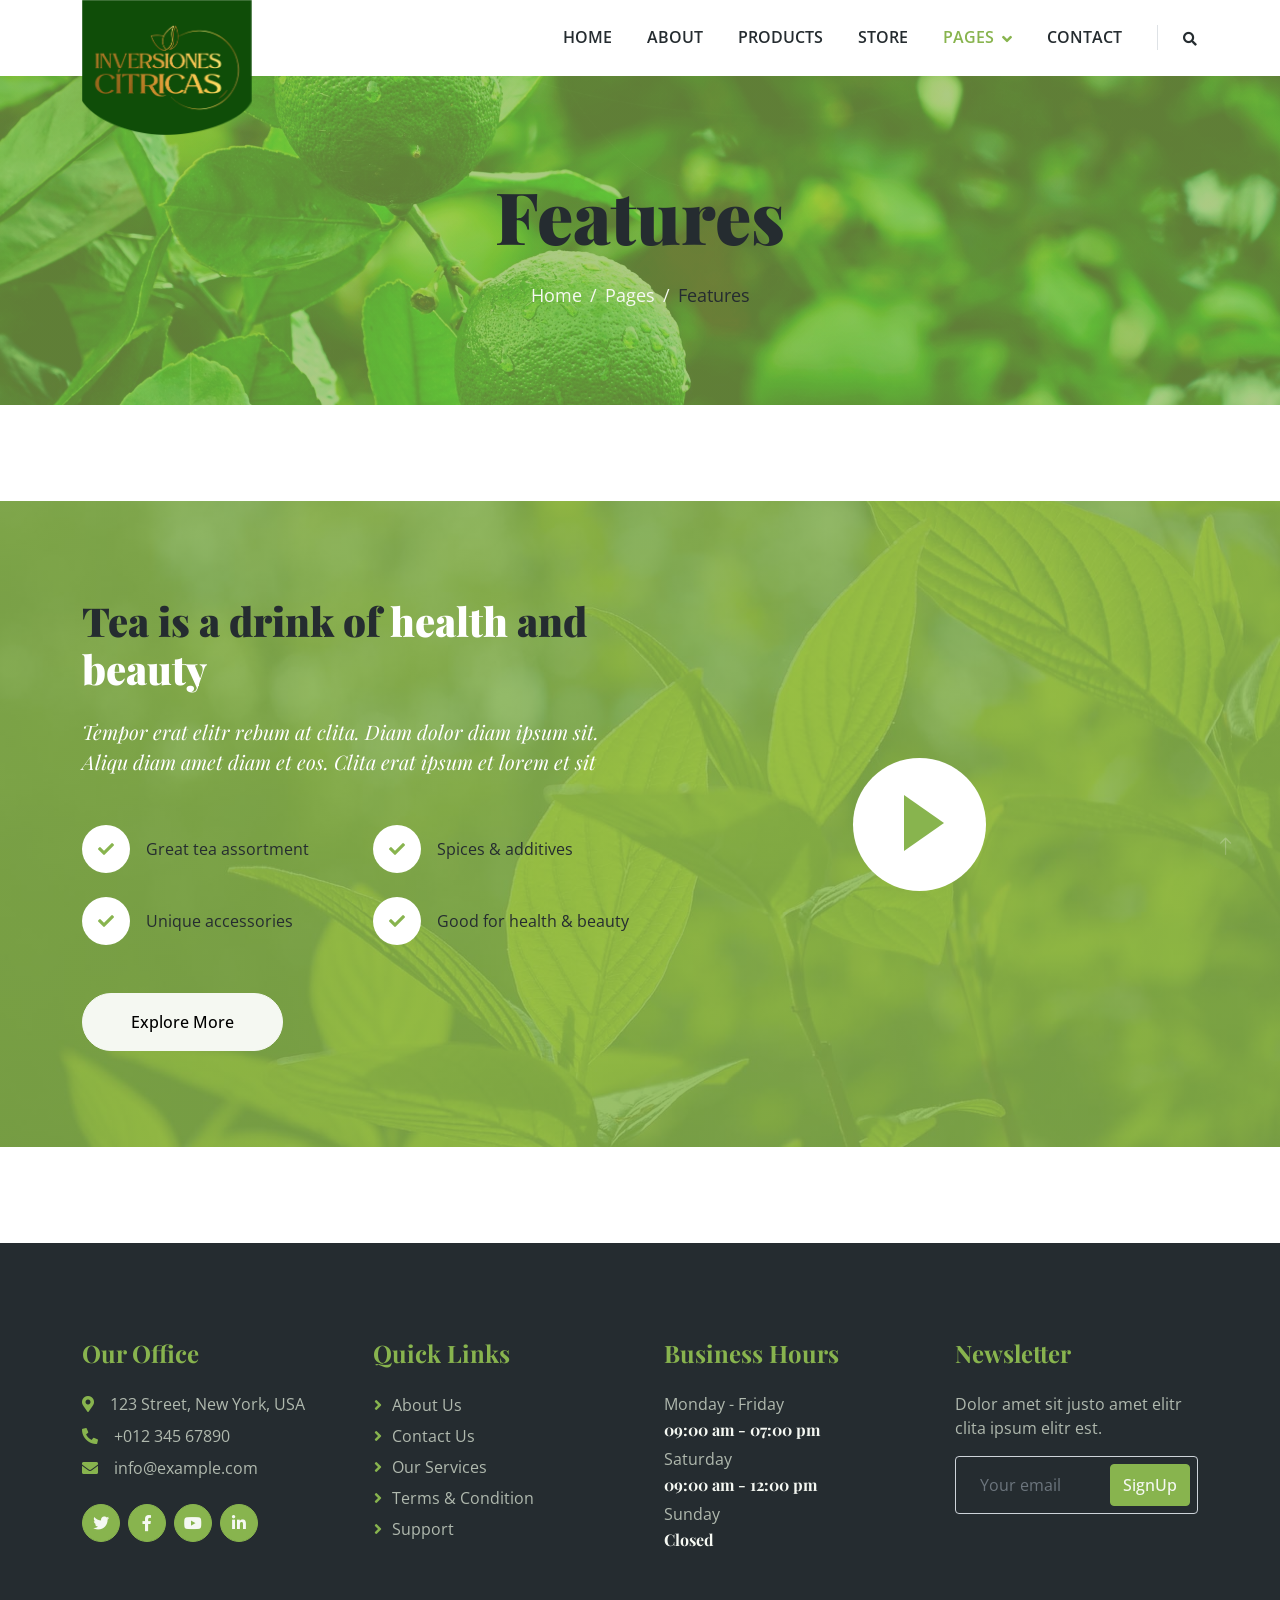
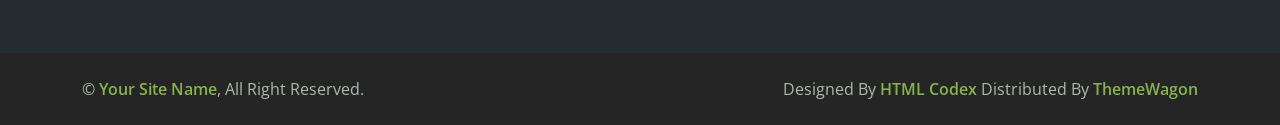
<file: feature.html>
<!DOCTYPE html>
<html lang="en">

<head>
    <meta charset="utf-8">
    <title>Tea House - Tea Shop Website Template</title>
    <meta content="width=device-width, initial-scale=1.0" name="viewport">
    <meta content="" name="keywords">
    <meta content="" name="description">

    <!-- Favicon -->
    <link href="img/favicon.ico" rel="icon">

    <!-- Google Web Fonts -->
    <link rel="preconnect" href="https://fonts.googleapis.com">
    <link rel="preconnect" href="https://fonts.gstatic.com" crossorigin>
    <link href="https://fonts.googleapis.com/css2?family=Open+Sans:wght@400;600&family=Playfair+Display:wght@700;900&display=swap" rel="stylesheet">

    <!-- Icon Font Stylesheet -->
    <link href="https://cdnjs.cloudflare.com/ajax/libs/font-awesome/5.10.0/css/all.min.css" rel="stylesheet">
    <link href="https://cdn.jsdelivr.net/npm/bootstrap-icons@1.4.1/font/bootstrap-icons.css" rel="stylesheet">

    <!-- Libraries Stylesheet -->
    <link href="lib/animate/animate.min.css" rel="stylesheet">
    <link href="lib/owlcarousel/assets/owl.carousel.min.css" rel="stylesheet">

    <!-- Customized Bootstrap Stylesheet -->
    <link href="css/bootstrap.min.css" rel="stylesheet">

    <!-- Template Stylesheet -->
    <link href="css/style.css" rel="stylesheet">
</head>

<body>
    <!-- Spinner Start -->
    <div id="spinner" class="show bg-white position-fixed translate-middle w-100 vh-100 top-50 start-50 d-flex align-items-center justify-content-center">
        <div class="spinner-border text-primary" role="status" style="width: 3rem; height: 3rem;"></div>
    </div>
    <!-- Spinner End -->


    <!-- Navbar Start -->
    <div class="container-fluid bg-white sticky-top">
        <div class="container">
            <nav class="navbar navbar-expand-lg bg-white navbar-light py-2 py-lg-0">
                <a href="index.html" class="navbar-brand">
                    <img class="img-fluid" src="img/logo.png" alt="Logo">
                </a>
                <button type="button" class="navbar-toggler ms-auto me-0" data-bs-toggle="collapse" data-bs-target="#navbarCollapse">
                    <span class="navbar-toggler-icon"></span>
                </button>
                <div class="collapse navbar-collapse" id="navbarCollapse">
                    <div class="navbar-nav ms-auto">
                        <a href="index.html" class="nav-item nav-link">Home</a>
                        <a href="about.html" class="nav-item nav-link">About</a>
                        <a href="product.html" class="nav-item nav-link">Products</a>
                        <a href="store.html" class="nav-item nav-link">Store</a>
                        <div class="nav-item dropdown">
                            <a href="#" class="nav-link dropdown-toggle active" data-bs-toggle="dropdown">Pages</a>
                            <div class="dropdown-menu bg-light rounded-0 m-0">
                                <a href="feature.html" class="dropdown-item active">Features</a>
                                <a href="blog.html" class="dropdown-item">Blog Article</a>
                                <a href="testimonial.html" class="dropdown-item">Testimonial</a>
                                <a href="404.html" class="dropdown-item">404 Page</a>
                            </div>
                        </div>
                        <a href="contact.html" class="nav-item nav-link">Contact</a>
                    </div>
                    <div class="border-start ps-4 d-none d-lg-block">
                        <button type="button" class="btn btn-sm p-0"><i class="fa fa-search"></i></button>
                    </div>
                </div>
            </nav>
        </div>
    </div>
    <!-- Navbar End -->


    <!-- Page Header Start -->
    <div class="container-fluid page-header py-5 mb-5 wow fadeIn" data-wow-delay="0.1s">
        <div class="container text-center py-5">
            <h1 class="display-2 text-dark mb-4 animated slideInDown">Features</h1>
            <nav aria-label="breadcrumb animated slideInDown">
                <ol class="breadcrumb justify-content-center mb-0">
                    <li class="breadcrumb-item"><a href="#">Home</a></li>
                    <li class="breadcrumb-item"><a href="#">Pages</a></li>
                    <li class="breadcrumb-item text-dark" aria-current="page">Features</li>
                </ol>
            </nav>
        </div>
    </div>
    <!-- Page Header End -->


    <!-- Video Start -->
    <div class="container-fluid video" style="margin-top: 6rem; margin-bottom: 6rem;">
        <div class="container">
            <div class="row g-0">
                <div class="col-lg-6 py-5 wow fadeIn" data-wow-delay="0.1s">
                    <div class="py-5">
                        <h1 class="display-6 mb-4">Tea is a drink of <span class="text-white">health</span> and <span class="text-white">beauty</span></h1>
                        <h5 class="fw-normal lh-base fst-italic text-white mb-5">Tempor erat elitr rebum at clita. Diam dolor diam ipsum sit. Aliqu diam amet diam et eos. Clita erat ipsum et lorem et sit</h5>
                        <div class="row g-4 mb-5">
                            <div class="col-sm-6">
                                <div class="d-flex align-items-center">
                                    <div class="flex-shrink-0 btn-lg-square bg-white text-primary rounded-circle me-3">
                                        <i class="fa fa-check"></i>
                                    </div>
                                    <span class="text-dark">Great tea assortment</span>
                                </div>
                            </div>
                            <div class="col-sm-6">
                                <div class="d-flex align-items-center">
                                    <div class="flex-shrink-0 btn-lg-square bg-white text-primary rounded-circle me-3">
                                        <i class="fa fa-check"></i>
                                    </div>
                                    <span class="text-dark">Spices & additives</span>
                                </div>
                            </div>
                            <div class="col-sm-6">
                                <div class="d-flex align-items-center">
                                    <div class="flex-shrink-0 btn-lg-square bg-white text-primary rounded-circle me-3">
                                        <i class="fa fa-check"></i>
                                    </div>
                                    <span class="text-dark">Unique accessories</span>
                                </div>
                            </div>
                            <div class="col-sm-6">
                                <div class="d-flex align-items-center">
                                    <div class="flex-shrink-0 btn-lg-square bg-white text-primary rounded-circle me-3">
                                        <i class="fa fa-check"></i>
                                    </div>
                                    <span class="text-dark">Good for health & beauty</span>
                                </div>
                            </div>
                        </div>
                        <a class="btn btn-light rounded-pill py-3 px-5" href="">Explore More</a>
                    </div>
                </div>
                <div class="col-lg-6 wow fadeIn" data-wow-delay="0.5s">
                    <div class="h-100 d-flex align-items-center justify-content-center" style="min-height: 300px;">
                        <button type="button" class="btn-play" data-bs-toggle="modal"
                            data-src="https://www.youtube.com/embed/DWRcNpR6Kdc" data-bs-target="#videoModal">
                            <span></span>
                        </button>
                    </div>
                </div>
            </div>
        </div>
    </div>
    <!-- Video End -->


    <!-- Video Modal Start -->
    <div class="modal modal-video fade" id="videoModal" tabindex="-1" aria-labelledby="exampleModalLabel" aria-hidden="true">
        <div class="modal-dialog">
            <div class="modal-content rounded-0">
                <div class="modal-header">
                    <h3 class="modal-title" id="exampleModalLabel">Youtube Video</h3>
                    <button type="button" class="btn-close" data-bs-dismiss="modal" aria-label="Close"></button>
                </div>
                <div class="modal-body">
                    <!-- 16:9 aspect ratio -->
                    <div class="ratio ratio-16x9">
                        <iframe class="embed-responsive-item" src="" id="video" allowfullscreen allowscriptaccess="always"
                            allow="autoplay"></iframe>
                    </div>
                </div>
            </div>
        </div>
    </div>
    <!-- Video Modal End -->


    <!-- Footer Start -->
    <div class="container-fluid bg-dark footer mt-5 py-5 wow fadeIn" data-wow-delay="0.1s">
        <div class="container py-5">
            <div class="row g-5">
                <div class="col-lg-3 col-md-6">
                    <h4 class="text-primary mb-4">Our Office</h4>
                    <p class="mb-2"><i class="fa fa-map-marker-alt text-primary me-3"></i>123 Street, New York, USA</p>
                    <p class="mb-2"><i class="fa fa-phone-alt text-primary me-3"></i>+012 345 67890</p>
                    <p class="mb-2"><i class="fa fa-envelope text-primary me-3"></i>info@example.com</p>
                    <div class="d-flex pt-3">
                        <a class="btn btn-square btn-primary rounded-circle me-2" href=""><i class="fab fa-twitter"></i></a>
                        <a class="btn btn-square btn-primary rounded-circle me-2" href=""><i class="fab fa-facebook-f"></i></a>
                        <a class="btn btn-square btn-primary rounded-circle me-2" href=""><i class="fab fa-youtube"></i></a>
                        <a class="btn btn-square btn-primary rounded-circle me-2" href=""><i class="fab fa-linkedin-in"></i></a>
                    </div>
                </div>
                <div class="col-lg-3 col-md-6">
                    <h4 class="text-primary mb-4">Quick Links</h4>
                    <a class="btn btn-link" href="">About Us</a>
                    <a class="btn btn-link" href="">Contact Us</a>
                    <a class="btn btn-link" href="">Our Services</a>
                    <a class="btn btn-link" href="">Terms & Condition</a>
                    <a class="btn btn-link" href="">Support</a>
                </div>
                <div class="col-lg-3 col-md-6">
                    <h4 class="text-primary mb-4">Business Hours</h4>
                    <p class="mb-1">Monday - Friday</p>
                    <h6 class="text-light">09:00 am - 07:00 pm</h6>
                    <p class="mb-1">Saturday</p>
                    <h6 class="text-light">09:00 am - 12:00 pm</h6>
                    <p class="mb-1">Sunday</p>
                    <h6 class="text-light">Closed</h6>
                </div>
                <div class="col-lg-3 col-md-6">
                    <h4 class="text-primary mb-4">Newsletter</h4>
                    <p>Dolor amet sit justo amet elitr clita ipsum elitr est.</p>
                    <div class="position-relative w-100">
                        <input class="form-control bg-transparent w-100 py-3 ps-4 pe-5" type="text" placeholder="Your email">
                        <button type="button" class="btn btn-primary py-2 position-absolute top-0 end-0 mt-2 me-2">SignUp</button>
                    </div>
                </div>
            </div>
        </div>
    </div>
    <!-- Footer End -->


    <!-- Copyright Start -->
    <div class="container-fluid copyright py-4">
        <div class="container">
            <div class="row">
                <div class="col-md-6 text-center text-md-start mb-3 mb-md-0">
                    &copy; <a class="fw-medium" href="#">Your Site Name</a>, All Right Reserved.
                </div>
                <div class="col-md-6 text-center text-md-end">
                    <!--/*** This template is free as long as you keep the footer author’s credit link/attribution link/backlink. If you'd like to use the template without the footer author’s credit link/attribution link/backlink, you can purchase the Credit Removal License from "https://htmlcodex.com/credit-removal". Thank you for your support. ***/-->
                    Designed By <a class="fw-medium" href="https://htmlcodex.com">HTML Codex</a> Distributed By <a class="fw-medium" href="https://themewagon.com">ThemeWagon</a>
                </div>
            </div>
        </div>
    </div>
    <!-- Copyright End -->


    <!-- Back to Top -->
    <a href="#" class="btn btn-lg btn-primary btn-lg-square rounded-circle back-to-top"><i class="bi bi-arrow-up"></i></a>


    <!-- JavaScript Libraries -->
    <script src="https://ajax.googleapis.com/ajax/libs/jquery/3.6.1/jquery.min.js"></script>
    <script src="https://cdn.jsdelivr.net/npm/bootstrap@5.0.0/dist/js/bootstrap.bundle.min.js"></script>
    <script src="lib/wow/wow.min.js"></script>
    <script src="lib/easing/easing.min.js"></script>
    <script src="lib/waypoints/waypoints.min.js"></script>
    <script src="lib/owlcarousel/owl.carousel.min.js"></script>

    <!-- Template Javascript -->
    <script src="js/main.js"></script>
</body>

</html>
</file>
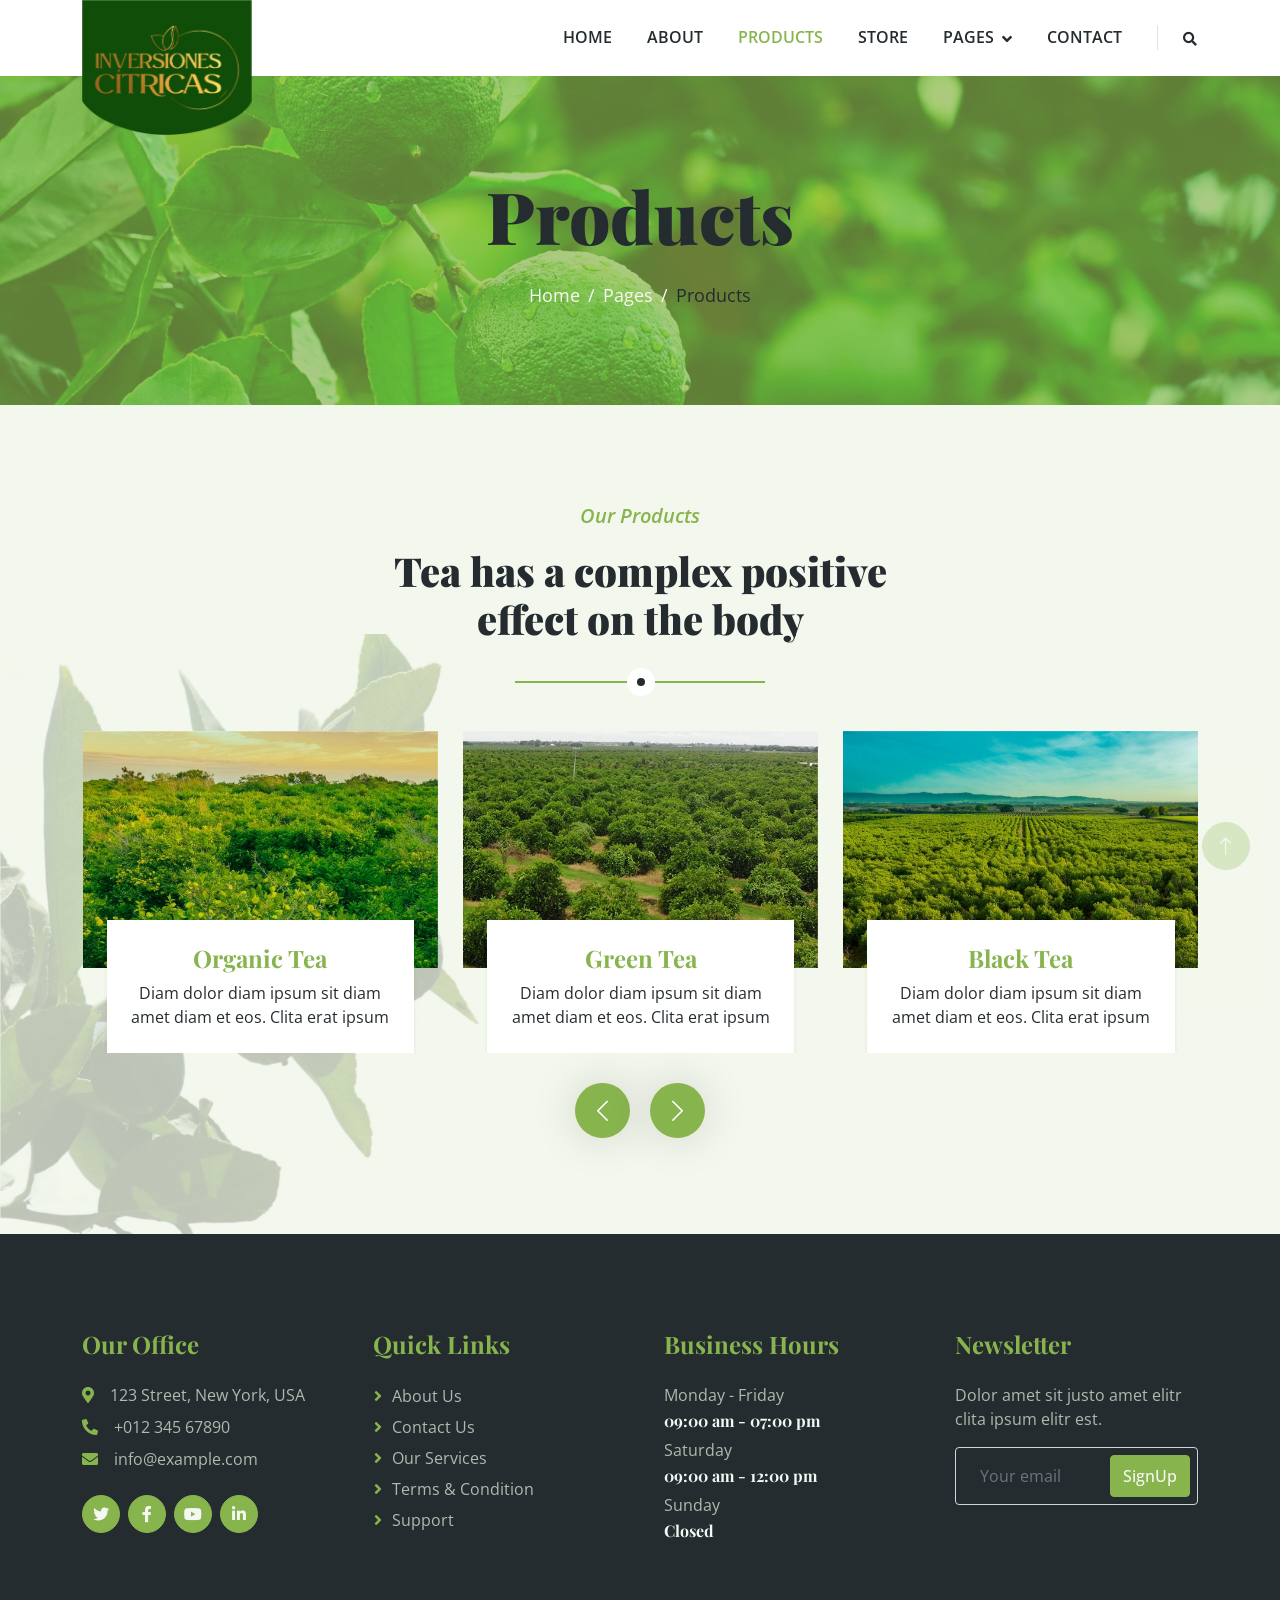
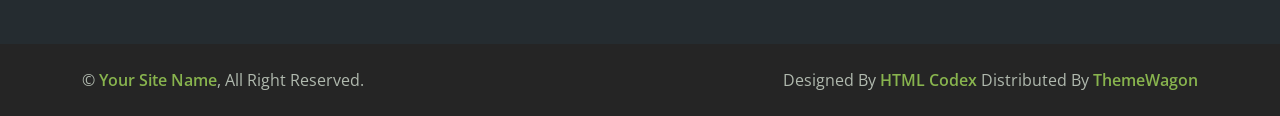
<file: product.html>
<!DOCTYPE html>
<html lang="en">

<head>
    <meta charset="utf-8">
    <title>Tea House - Tea Shop Website Template</title>
    <meta content="width=device-width, initial-scale=1.0" name="viewport">
    <meta content="" name="keywords">
    <meta content="" name="description">

    <!-- Favicon -->
    <link href="img/favicon.ico" rel="icon">

    <!-- Google Web Fonts -->
    <link rel="preconnect" href="https://fonts.googleapis.com">
    <link rel="preconnect" href="https://fonts.gstatic.com" crossorigin>
    <link href="https://fonts.googleapis.com/css2?family=Open+Sans:wght@400;600&family=Playfair+Display:wght@700;900&display=swap" rel="stylesheet">

    <!-- Icon Font Stylesheet -->
    <link href="https://cdnjs.cloudflare.com/ajax/libs/font-awesome/5.10.0/css/all.min.css" rel="stylesheet">
    <link href="https://cdn.jsdelivr.net/npm/bootstrap-icons@1.4.1/font/bootstrap-icons.css" rel="stylesheet">

    <!-- Libraries Stylesheet -->
    <link href="lib/animate/animate.min.css" rel="stylesheet">
    <link href="lib/owlcarousel/assets/owl.carousel.min.css" rel="stylesheet">

    <!-- Customized Bootstrap Stylesheet -->
    <link href="css/bootstrap.min.css" rel="stylesheet">

    <!-- Template Stylesheet -->
    <link href="css/style.css" rel="stylesheet">
</head>

<body>
    <!-- Spinner Start -->
    <div id="spinner" class="show bg-white position-fixed translate-middle w-100 vh-100 top-50 start-50 d-flex align-items-center justify-content-center">
        <div class="spinner-border text-primary" role="status" style="width: 3rem; height: 3rem;"></div>
    </div>
    <!-- Spinner End -->


    <!-- Navbar Start -->
    <div class="container-fluid bg-white sticky-top">
        <div class="container">
            <nav class="navbar navbar-expand-lg bg-white navbar-light py-2 py-lg-0">
                <a href="index.html" class="navbar-brand">
                    <img class="img-fluid" src="img/logo.png" alt="Logo">
                </a>
                <button type="button" class="navbar-toggler ms-auto me-0" data-bs-toggle="collapse" data-bs-target="#navbarCollapse">
                    <span class="navbar-toggler-icon"></span>
                </button>
                <div class="collapse navbar-collapse" id="navbarCollapse">
                    <div class="navbar-nav ms-auto">
                        <a href="index.html" class="nav-item nav-link">Home</a>
                        <a href="about.html" class="nav-item nav-link">About</a>
                        <a href="product.html" class="nav-item nav-link active">Products</a>
                        <a href="store.html" class="nav-item nav-link">Store</a>
                        <div class="nav-item dropdown">
                            <a href="#" class="nav-link dropdown-toggle" data-bs-toggle="dropdown">Pages</a>
                            <div class="dropdown-menu bg-light rounded-0 m-0">
                                <a href="feature.html" class="dropdown-item">Features</a>
                                <a href="blog.html" class="dropdown-item">Blog Article</a>
                                <a href="testimonial.html" class="dropdown-item">Testimonial</a>
                                <a href="404.html" class="dropdown-item">404 Page</a>
                            </div>
                        </div>
                        <a href="contact.html" class="nav-item nav-link">Contact</a>
                    </div>
                    <div class="border-start ps-4 d-none d-lg-block">
                        <button type="button" class="btn btn-sm p-0"><i class="fa fa-search"></i></button>
                    </div>
                </div>
            </nav>
        </div>
    </div>
    <!-- Navbar End -->


    <!-- Page Header Start -->
    <div class="container-fluid page-header py-5 wow fadeIn" data-wow-delay="0.1s">
        <div class="container text-center py-5">
            <h1 class="display-2 text-dark mb-4 animated slideInDown">Products</h1>
            <nav aria-label="breadcrumb animated slideInDown">
                <ol class="breadcrumb justify-content-center mb-0">
                    <li class="breadcrumb-item"><a href="#">Home</a></li>
                    <li class="breadcrumb-item"><a href="#">Pages</a></li>
                    <li class="breadcrumb-item text-dark" aria-current="page">Products</li>
                </ol>
            </nav>
        </div>
    </div>
    <!-- Page Header End -->


    <!-- Products Start -->
    <div class="container-fluid product py-5">
        <div class="container py-5">
            <div class="section-title text-center mx-auto wow fadeInUp" data-wow-delay="0.1s" style="max-width: 500px;">
                <p class="fs-5 fw-medium fst-italic text-primary">Our Products</p>
                <h1 class="display-6">Tea has a complex positive effect on the body</h1>
            </div>
            <div class="owl-carousel product-carousel wow fadeInUp" data-wow-delay="0.5s">
                <a href="" class="d-block product-item rounded">
                    <img src="img/product-1.jpg" alt="">
                    <div class="bg-white shadow-sm text-center p-4 position-relative mt-n5 mx-4">
                        <h4 class="text-primary">Green Tea</h4>
                        <span class="text-body">Diam dolor diam ipsum sit diam amet diam et eos. Clita erat ipsum</span>
                    </div>
                </a>
                <a href="" class="d-block product-item rounded">
                    <img src="img/product-2.jpg" alt="">
                    <div class="bg-white shadow-sm text-center p-4 position-relative mt-n5 mx-4">
                        <h4 class="text-primary">Black Tea</h4>
                        <span class="text-body">Diam dolor diam ipsum sit diam amet diam et eos. Clita erat ipsum</span>
                    </div>
                </a>
                <a href="" class="d-block product-item rounded">
                    <img src="img/product-3.jpg" alt="">
                    <div class="bg-white shadow-sm text-center p-4 position-relative mt-n5 mx-4">
                        <h4 class="text-primary">Spiced Tea</h4>
                        <span class="text-body">Diam dolor diam ipsum sit diam amet diam et eos. Clita erat ipsum</span>
                    </div>
                </a>
                <a href="" class="d-block product-item rounded">
                    <img src="img/product-4.jpg" alt="">
                    <div class="bg-white shadow-sm text-center p-4 position-relative mt-n5 mx-4">
                        <h4 class="text-primary">Organic Tea</h4>
                        <span class="text-body">Diam dolor diam ipsum sit diam amet diam et eos. Clita erat ipsum</span>
                    </div>
                </a>
            </div>
        </div>
    </div>
    <!-- Products End -->


    <!-- Footer Start -->
    <div class="container-fluid bg-dark footer py-5 wow fadeIn" data-wow-delay="0.1s">
        <div class="container py-5">
            <div class="row g-5">
                <div class="col-lg-3 col-md-6">
                    <h4 class="text-primary mb-4">Our Office</h4>
                    <p class="mb-2"><i class="fa fa-map-marker-alt text-primary me-3"></i>123 Street, New York, USA</p>
                    <p class="mb-2"><i class="fa fa-phone-alt text-primary me-3"></i>+012 345 67890</p>
                    <p class="mb-2"><i class="fa fa-envelope text-primary me-3"></i>info@example.com</p>
                    <div class="d-flex pt-3">
                        <a class="btn btn-square btn-primary rounded-circle me-2" href=""><i class="fab fa-twitter"></i></a>
                        <a class="btn btn-square btn-primary rounded-circle me-2" href=""><i class="fab fa-facebook-f"></i></a>
                        <a class="btn btn-square btn-primary rounded-circle me-2" href=""><i class="fab fa-youtube"></i></a>
                        <a class="btn btn-square btn-primary rounded-circle me-2" href=""><i class="fab fa-linkedin-in"></i></a>
                    </div>
                </div>
                <div class="col-lg-3 col-md-6">
                    <h4 class="text-primary mb-4">Quick Links</h4>
                    <a class="btn btn-link" href="">About Us</a>
                    <a class="btn btn-link" href="">Contact Us</a>
                    <a class="btn btn-link" href="">Our Services</a>
                    <a class="btn btn-link" href="">Terms & Condition</a>
                    <a class="btn btn-link" href="">Support</a>
                </div>
                <div class="col-lg-3 col-md-6">
                    <h4 class="text-primary mb-4">Business Hours</h4>
                    <p class="mb-1">Monday - Friday</p>
                    <h6 class="text-light">09:00 am - 07:00 pm</h6>
                    <p class="mb-1">Saturday</p>
                    <h6 class="text-light">09:00 am - 12:00 pm</h6>
                    <p class="mb-1">Sunday</p>
                    <h6 class="text-light">Closed</h6>
                </div>
                <div class="col-lg-3 col-md-6">
                    <h4 class="text-primary mb-4">Newsletter</h4>
                    <p>Dolor amet sit justo amet elitr clita ipsum elitr est.</p>
                    <div class="position-relative w-100">
                        <input class="form-control bg-transparent w-100 py-3 ps-4 pe-5" type="text" placeholder="Your email">
                        <button type="button" class="btn btn-primary py-2 position-absolute top-0 end-0 mt-2 me-2">SignUp</button>
                    </div>
                </div>
            </div>
        </div>
    </div>
    <!-- Footer End -->


    <!-- Copyright Start -->
    <div class="container-fluid copyright py-4">
        <div class="container">
            <div class="row">
                <div class="col-md-6 text-center text-md-start mb-3 mb-md-0">
                    &copy; <a class="fw-medium" href="#">Your Site Name</a>, All Right Reserved.
                </div>
                <div class="col-md-6 text-center text-md-end">
                    <!--/*** This template is free as long as you keep the footer author’s credit link/attribution link/backlink. If you'd like to use the template without the footer author’s credit link/attribution link/backlink, you can purchase the Credit Removal License from "https://htmlcodex.com/credit-removal". Thank you for your support. ***/-->
                    Designed By <a class="fw-medium" href="https://htmlcodex.com">HTML Codex</a> Distributed By <a class="fw-medium" href="https://themewagon.com">ThemeWagon</a>
                </div>
            </div>
        </div>
    </div>
    <!-- Copyright End -->


    <!-- Back to Top -->
    <a href="#" class="btn btn-lg btn-primary btn-lg-square rounded-circle back-to-top"><i class="bi bi-arrow-up"></i></a>


    <!-- JavaScript Libraries -->
    <script src="https://ajax.googleapis.com/ajax/libs/jquery/3.6.1/jquery.min.js"></script>
    <script src="https://cdn.jsdelivr.net/npm/bootstrap@5.0.0/dist/js/bootstrap.bundle.min.js"></script>
    <script src="lib/wow/wow.min.js"></script>
    <script src="lib/easing/easing.min.js"></script>
    <script src="lib/waypoints/waypoints.min.js"></script>
    <script src="lib/owlcarousel/owl.carousel.min.js"></script>

    <!-- Template Javascript -->
    <script src="js/main.js"></script>
</body>

</html>
</file>
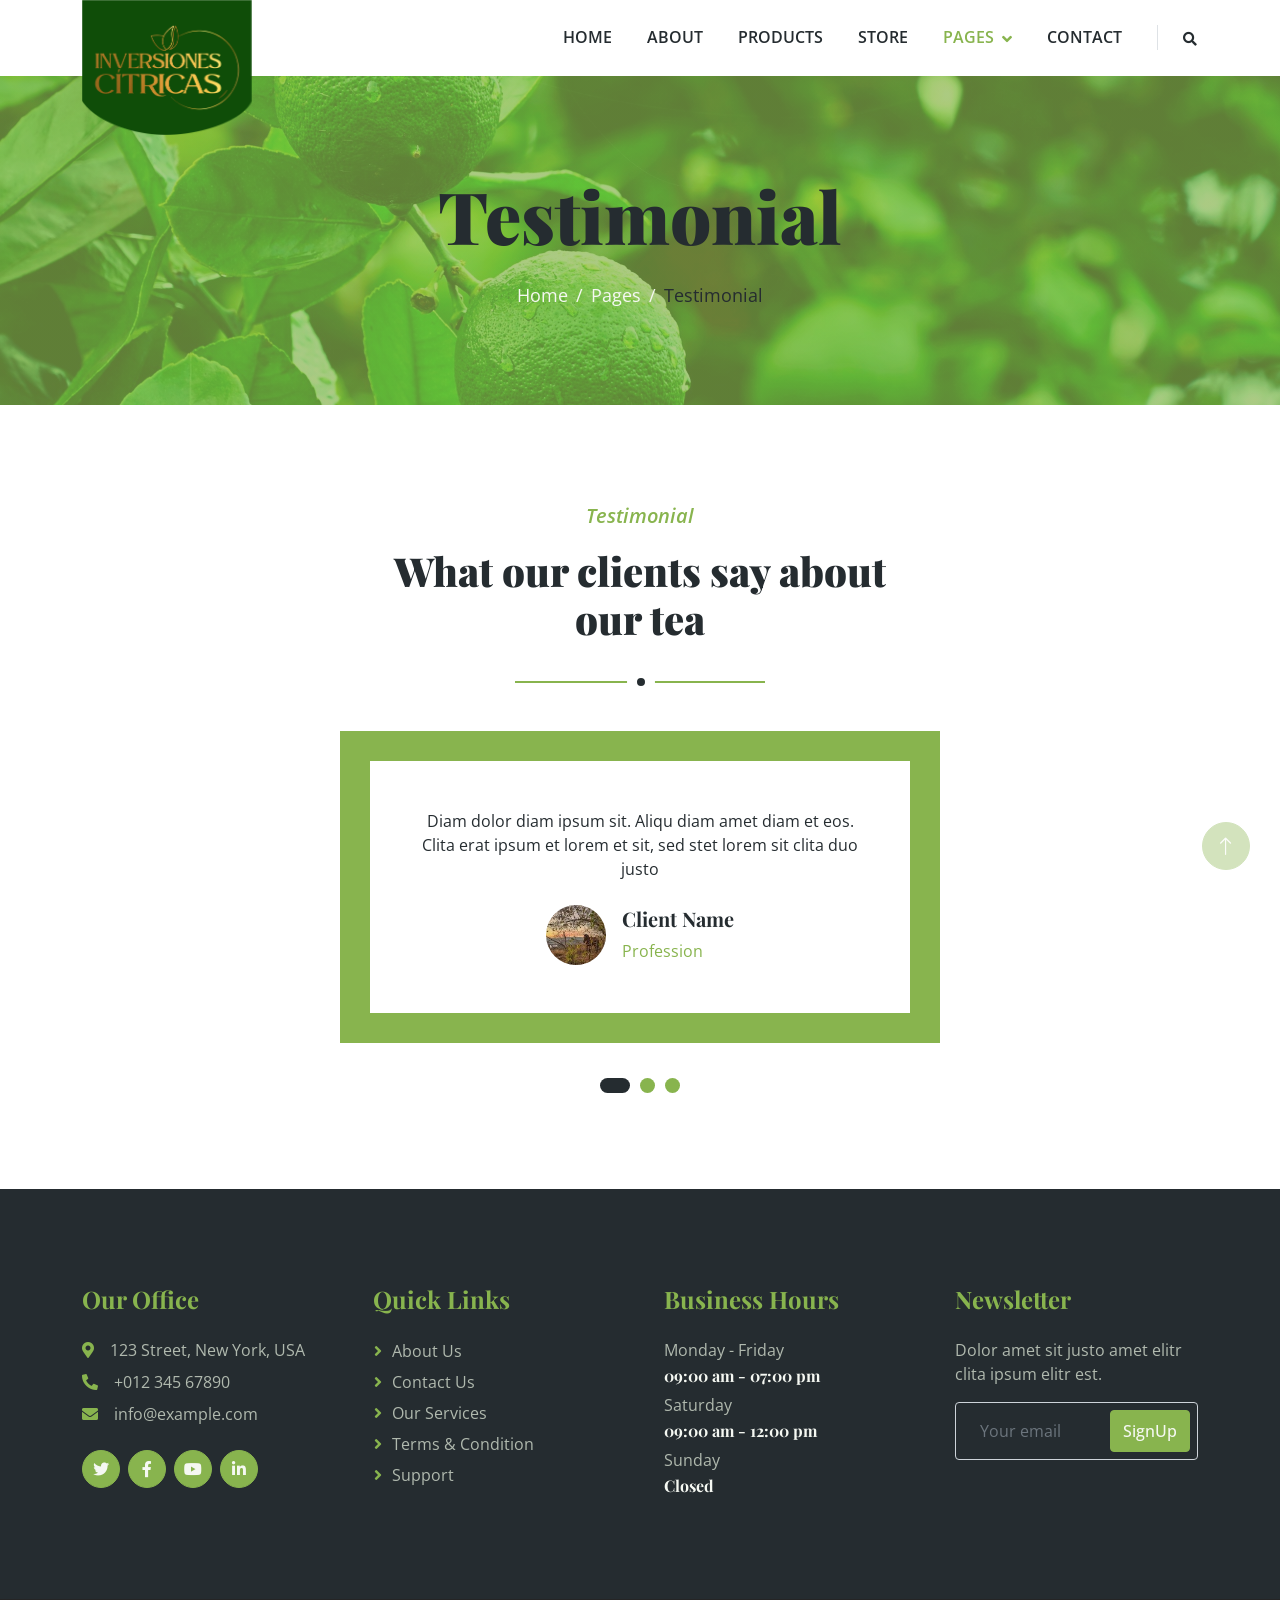
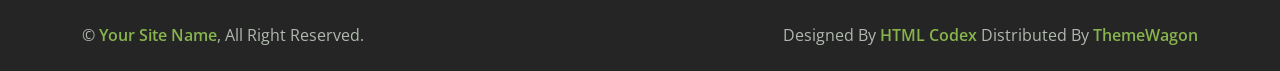
<file: testimonial.html>
<!DOCTYPE html>
<html lang="en">

<head>
    <meta charset="utf-8">
    <title>Tea House - Tea Shop Website Template</title>
    <meta content="width=device-width, initial-scale=1.0" name="viewport">
    <meta content="" name="keywords">
    <meta content="" name="description">

    <!-- Favicon -->
    <link href="img/favicon.ico" rel="icon">

    <!-- Google Web Fonts -->
    <link rel="preconnect" href="https://fonts.googleapis.com">
    <link rel="preconnect" href="https://fonts.gstatic.com" crossorigin>
    <link href="https://fonts.googleapis.com/css2?family=Open+Sans:wght@400;600&family=Playfair+Display:wght@700;900&display=swap" rel="stylesheet">

    <!-- Icon Font Stylesheet -->
    <link href="https://cdnjs.cloudflare.com/ajax/libs/font-awesome/5.10.0/css/all.min.css" rel="stylesheet">
    <link href="https://cdn.jsdelivr.net/npm/bootstrap-icons@1.4.1/font/bootstrap-icons.css" rel="stylesheet">

    <!-- Libraries Stylesheet -->
    <link href="lib/animate/animate.min.css" rel="stylesheet">
    <link href="lib/owlcarousel/assets/owl.carousel.min.css" rel="stylesheet">

    <!-- Customized Bootstrap Stylesheet -->
    <link href="css/bootstrap.min.css" rel="stylesheet">

    <!-- Template Stylesheet -->
    <link href="css/style.css" rel="stylesheet">
</head>

<body>
    <!-- Spinner Start -->
    <div id="spinner" class="show bg-white position-fixed translate-middle w-100 vh-100 top-50 start-50 d-flex align-items-center justify-content-center">
        <div class="spinner-border text-primary" role="status" style="width: 3rem; height: 3rem;"></div>
    </div>
    <!-- Spinner End -->


    <!-- Navbar Start -->
    <div class="container-fluid bg-white sticky-top">
        <div class="container">
            <nav class="navbar navbar-expand-lg bg-white navbar-light py-2 py-lg-0">
                <a href="index.html" class="navbar-brand">
                    <img class="img-fluid" src="img/logo.png" alt="Logo">
                </a>
                <button type="button" class="navbar-toggler ms-auto me-0" data-bs-toggle="collapse" data-bs-target="#navbarCollapse">
                    <span class="navbar-toggler-icon"></span>
                </button>
                <div class="collapse navbar-collapse" id="navbarCollapse">
                    <div class="navbar-nav ms-auto">
                        <a href="index.html" class="nav-item nav-link">Home</a>
                        <a href="about.html" class="nav-item nav-link">About</a>
                        <a href="product.html" class="nav-item nav-link">Products</a>
                        <a href="store.html" class="nav-item nav-link">Store</a>
                        <div class="nav-item dropdown">
                            <a href="#" class="nav-link dropdown-toggle active" data-bs-toggle="dropdown">Pages</a>
                            <div class="dropdown-menu bg-light rounded-0 m-0">
                                <a href="feature.html" class="dropdown-item">Features</a>
                                <a href="blog.html" class="dropdown-item">Blog Article</a>
                                <a href="testimonial.html" class="dropdown-item active">Testimonial</a>
                                <a href="404.html" class="dropdown-item">404 Page</a>
                            </div>
                        </div>
                        <a href="contact.html" class="nav-item nav-link">Contact</a>
                    </div>
                    <div class="border-start ps-4 d-none d-lg-block">
                        <button type="button" class="btn btn-sm p-0"><i class="fa fa-search"></i></button>
                    </div>
                </div>
            </nav>
        </div>
    </div>
    <!-- Navbar End -->


    <!-- Page Header Start -->
    <div class="container-fluid page-header py-5 mb-5 wow fadeIn" data-wow-delay="0.1s">
        <div class="container text-center py-5">
            <h1 class="display-2 text-dark mb-4 animated slideInDown">Testimonial</h1>
            <nav aria-label="breadcrumb animated slideInDown">
                <ol class="breadcrumb justify-content-center mb-0">
                    <li class="breadcrumb-item"><a href="#">Home</a></li>
                    <li class="breadcrumb-item"><a href="#">Pages</a></li>
                    <li class="breadcrumb-item text-dark" aria-current="page">Testimonial</li>
                </ol>
            </nav>
        </div>
    </div>
    <!-- Page Header End -->


    <!-- Testimonial Start -->
    <div class="container-fluid py-5">
        <div class="container">
            <div class="section-title text-center mx-auto wow fadeInUp" data-wow-delay="0.1s" style="max-width: 500px;">
                <p class="fs-5 fw-medium fst-italic text-primary">Testimonial</p>
                <h1 class="display-6">What our clients say about our tea</h1>
            </div>
            <div class="owl-carousel testimonial-carousel wow fadeInUp" data-wow-delay="0.5s">
                <div class="testimonial-item p-4 p-lg-5">
                    <p class="mb-4">Diam dolor diam ipsum sit. Aliqu diam amet diam et eos. Clita erat ipsum et lorem et sit, sed stet lorem sit clita duo justo</p>
                    <div class="d-flex align-items-center justify-content-center">
                        <img class="img-fluid flex-shrink-0" src="img/testimonial-1.jpg" alt="">
                        <div class="text-start ms-3">
                            <h5>Client Name</h5>
                            <span class="text-primary">Profession</span>
                        </div>
                    </div>
                </div>
                <div class="testimonial-item p-4 p-lg-5">
                    <p class="mb-4">Diam dolor diam ipsum sit. Aliqu diam amet diam et eos. Clita erat ipsum et lorem et sit, sed stet lorem sit clita duo justo</p>
                    <div class="d-flex align-items-center justify-content-center">
                        <img class="img-fluid flex-shrink-0" src="img/testimonial-2.jpg" alt="">
                        <div class="text-start ms-3">
                            <h5>Client Name</h5>
                            <span class="text-primary">Profession</span>
                        </div>
                    </div>
                </div>
                <div class="testimonial-item p-4 p-lg-5">
                    <p class="mb-4">Diam dolor diam ipsum sit. Aliqu diam amet diam et eos. Clita erat ipsum et lorem et sit, sed stet lorem sit clita duo justo</p>
                    <div class="d-flex align-items-center justify-content-center">
                        <img class="img-fluid flex-shrink-0" src="img/testimonial-3.jpg" alt="">
                        <div class="text-start ms-3">
                            <h5>Client Name</h5>
                            <span class="text-primary">Profession</span>
                        </div>
                    </div>
                </div>
            </div>
        </div>
    </div>
    <!-- Testimonial End -->

    <!-- Footer Start -->
    <div class="container-fluid bg-dark footer mt-5 py-5 wow fadeIn" data-wow-delay="0.1s">
        <div class="container py-5">
            <div class="row g-5">
                <div class="col-lg-3 col-md-6">
                    <h4 class="text-primary mb-4">Our Office</h4>
                    <p class="mb-2"><i class="fa fa-map-marker-alt text-primary me-3"></i>123 Street, New York, USA</p>
                    <p class="mb-2"><i class="fa fa-phone-alt text-primary me-3"></i>+012 345 67890</p>
                    <p class="mb-2"><i class="fa fa-envelope text-primary me-3"></i>info@example.com</p>
                    <div class="d-flex pt-3">
                        <a class="btn btn-square btn-primary rounded-circle me-2" href=""><i class="fab fa-twitter"></i></a>
                        <a class="btn btn-square btn-primary rounded-circle me-2" href=""><i class="fab fa-facebook-f"></i></a>
                        <a class="btn btn-square btn-primary rounded-circle me-2" href=""><i class="fab fa-youtube"></i></a>
                        <a class="btn btn-square btn-primary rounded-circle me-2" href=""><i class="fab fa-linkedin-in"></i></a>
                    </div>
                </div>
                <div class="col-lg-3 col-md-6">
                    <h4 class="text-primary mb-4">Quick Links</h4>
                    <a class="btn btn-link" href="">About Us</a>
                    <a class="btn btn-link" href="">Contact Us</a>
                    <a class="btn btn-link" href="">Our Services</a>
                    <a class="btn btn-link" href="">Terms & Condition</a>
                    <a class="btn btn-link" href="">Support</a>
                </div>
                <div class="col-lg-3 col-md-6">
                    <h4 class="text-primary mb-4">Business Hours</h4>
                    <p class="mb-1">Monday - Friday</p>
                    <h6 class="text-light">09:00 am - 07:00 pm</h6>
                    <p class="mb-1">Saturday</p>
                    <h6 class="text-light">09:00 am - 12:00 pm</h6>
                    <p class="mb-1">Sunday</p>
                    <h6 class="text-light">Closed</h6>
                </div>
                <div class="col-lg-3 col-md-6">
                    <h4 class="text-primary mb-4">Newsletter</h4>
                    <p>Dolor amet sit justo amet elitr clita ipsum elitr est.</p>
                    <div class="position-relative w-100">
                        <input class="form-control bg-transparent w-100 py-3 ps-4 pe-5" type="text" placeholder="Your email">
                        <button type="button" class="btn btn-primary py-2 position-absolute top-0 end-0 mt-2 me-2">SignUp</button>
                    </div>
                </div>
            </div>
        </div>
    </div>
    <!-- Footer End -->


    <!-- Copyright Start -->
    <div class="container-fluid copyright py-4">
        <div class="container">
            <div class="row">
                <div class="col-md-6 text-center text-md-start mb-3 mb-md-0">
                    &copy; <a class="fw-medium" href="#">Your Site Name</a>, All Right Reserved.
                </div>
                <div class="col-md-6 text-center text-md-end">
                    <!--/*** This template is free as long as you keep the footer author’s credit link/attribution link/backlink. If you'd like to use the template without the footer author’s credit link/attribution link/backlink, you can purchase the Credit Removal License from "https://htmlcodex.com/credit-removal". Thank you for your support. ***/-->
                    Designed By <a class="fw-medium" href="https://htmlcodex.com">HTML Codex</a> Distributed By <a class="fw-medium" href="https://themewagon.com">ThemeWagon</a>
                </div>
            </div>
        </div>
    </div>
    <!-- Copyright End -->


    <!-- Back to Top -->
    <a href="#" class="btn btn-lg btn-primary btn-lg-square rounded-circle back-to-top"><i class="bi bi-arrow-up"></i></a>


    <!-- JavaScript Libraries -->
    <script src="https://ajax.googleapis.com/ajax/libs/jquery/3.6.1/jquery.min.js"></script>
    <script src="https://cdn.jsdelivr.net/npm/bootstrap@5.0.0/dist/js/bootstrap.bundle.min.js"></script>
    <script src="lib/wow/wow.min.js"></script>
    <script src="lib/easing/easing.min.js"></script>
    <script src="lib/waypoints/waypoints.min.js"></script>
    <script src="lib/owlcarousel/owl.carousel.min.js"></script>

    <!-- Template Javascript -->
    <script src="js/main.js"></script>
</body>

</html>
</file>
<file: css/style.css>
/********** Template CSS **********/
:root {
    --primary: #88B44E;
    --secondary: #FB9F38;
    --light: #F5F8F2;
    --dark: #252C30;
}

.back-to-top {
    position: fixed;
    display: none;
    right: 30px;
    bottom: 30px;
    z-index: 99;
}

.fw-medium {
    font-weight: 600;
}

.fw-bold {
    font-weight: 700;
}

.fw-black {
    font-weight: 900;
}


/*** Spinner ***/
#spinner {
    opacity: 0;
    visibility: hidden;
    transition: opacity .5s ease-out, visibility 0s linear .5s;
    z-index: 99999;
}

#spinner.show {
    transition: opacity .5s ease-out, visibility 0s linear 0s;
    visibility: visible;
    opacity: 1;
}


/*** Button ***/
.btn {
    transition: .5s;
    font-weight: 500;
}

.btn-primary,
.btn-outline-primary:hover {
    color: var(--light);
}

.btn-secondary,
.btn-outline-secondary:hover {
    color: var(--dark);
}

.btn-square {
    width: 38px;
    height: 38px;
}

.btn-sm-square {
    width: 32px;
    height: 32px;
}

.btn-lg-square {
    width: 48px;
    height: 48px;
}

.btn-square,
.btn-sm-square,
.btn-lg-square {
    padding: 0;
    display: flex;
    align-items: center;
    justify-content: center;
    font-weight: normal;
}


/*** Navbar ***/
.sticky-top {
    top: -150px;
    transition: .5s;
}

.navbar .navbar-brand {
    position: absolute;
    padding: 0;
    width: 170px;
    height: 135px;
    top: 0;
    left: 0;
}

.navbar .navbar-nav .nav-link {
    margin-right: 35px;
    padding: 25px 0;
    color: var(--dark);
    font-weight: 600;
    text-transform: uppercase;
    outline: none;
}

.navbar .navbar-nav .nav-link:hover,
.navbar .navbar-nav .nav-link.active {
    color: var(--primary);
}

.navbar .dropdown-toggle::after {
    border: none;
    content: "\f107";
    font-family: "Font Awesome 5 Free";
    font-weight: 900;
    vertical-align: middle;
    margin-left: 8px;
}

@media (max-width: 991.98px) {
    .navbar .navbar-brand {
        width: 126px;
        height: 100px;
    }

    .navbar .navbar-nav .nav-link  {
        margin-right: 0;
        padding: 10px 0;
    }

    .navbar .navbar-nav {
        margin-top: 75px;
        border-top: 1px solid #EEEEEE;
    }
}

@media (min-width: 992px) {
    .navbar .nav-item .dropdown-menu {
        display: block;
        border: none;
        margin-top: 0;
        top: 150%;
        opacity: 0;
        visibility: hidden;
        transition: .5s;
    }

    .navbar .nav-item:hover .dropdown-menu {
        top: 100%;
        visibility: visible;
        transition: .5s;
        opacity: 1;
    }
}


/*** Header ***/
.carousel-caption {
    top: 0;
    left: 0;
    right: 0;
    bottom: 0;
    display: flex;
    align-items: center;
    background: rgba(136, 180, 78, .7);
    z-index: 1;
}

.carousel-control-prev,
.carousel-control-next {
    width: 15%;
}

.carousel-control-prev-icon,
.carousel-control-next-icon {
    width: 3.5rem;
    height: 3.5rem;
    border-radius: 3.5rem;
    background-color: var(--dark);
    border: 15px solid var(--dark);
}

@media (max-width: 768px) {
    #header-carousel .carousel-item {
        position: relative;
        min-height: 450px;
    }

    #header-carousel .carousel-item img {
        position: absolute;
        width: 100%;
        height: 100%;
        object-fit: cover;
    }
}

.page-header {
    background: linear-gradient(rgba(136, 180, 78, .7), rgba(136, 180, 78, .7)), url(../img/carousel-1.jpg) center center no-repeat;
    background-size: cover;
}

.page-header .breadcrumb-item+.breadcrumb-item::before {
    color: var(--light);
}

.page-header .breadcrumb-item,
.page-header .breadcrumb-item a {
    font-size: 18px;
    color: var(--light);
}


/*** Section Title ***/
.section-title {
    position: relative;
    margin-bottom: 3rem;
    padding-bottom: 2rem;
}

.section-title::before {
    position: absolute;
    content: "";
    width: 50%;
    height: 2px;
    bottom: 0;
    left: 0;
    background: var(--primary);
}

.section-title::after {
    position: absolute;
    content: "";
    width: 28px;
    height: 28px;
    bottom: -13px;
    left: calc(25% - 13px);
    background: var(--dark);
    border: 10px solid #FFFFFF;
    border-radius: 28px;
}

.section-title.text-center::before {
    left: 25%;
}

.section-title.text-center::after {
    left: calc(50% - 13px);
}


/*** Products ***/
.product {
    background: linear-gradient(rgba(136, 180, 78, .1), rgba(136, 180, 78, .1)), url(../img/product-bg2.png) left bottom no-repeat;
    background-size: auto;
}

.product-carousel .owl-nav {
    display: flex;
    justify-content: center;
    margin-top: 30px;
}

.product-carousel .owl-nav .owl-prev,
.product-carousel .owl-nav .owl-next {
    margin: 0 10px;
    width: 55px;
    height: 55px;
    display: flex;
    align-items: center;
    justify-content: center;
    color: #FFFFFF;
    background: var(--primary);
    border-radius: 55px;
    box-shadow: 0 0 45px rgba(0, 0, 0, .15);
    font-size: 25px;
    transition: .5s;
}

.product-carousel .owl-nav .owl-prev:hover,
.product-carousel .owl-nav .owl-next:hover {
    background: #FFFFFF;
    color: var(--primary);
}


/*** About ***/
.video {
    background: linear-gradient(rgba(136, 180, 78, .85), rgba(136, 180, 78, .85)), url(../img/video-bg.jpg) center center no-repeat;
    background-size: cover;
}

.btn-play {
    position: relative;
    display: block;
    box-sizing: content-box;
    width: 65px;
    height: 75px;
    border-radius: 100%;
    border: none;
    outline: none !important;
    padding: 28px 30px 30px 38px;
    background: #FFFFFF;
}

.btn-play:before {
    content: "";
    position: absolute;
    z-index: 0;
    left: 50%;
    top: 50%;
    transform: translateX(-50%) translateY(-50%);
    display: block;
    width: 120px;
    height: 120px;
    background: #FFFFFF;
    border-radius: 100%;
    animation: pulse-border 1500ms ease-out infinite;
}

.btn-play:after {
    content: "";
    position: absolute;
    z-index: 1;
    left: 50%;
    top: 50%;
    transform: translateX(-50%) translateY(-50%);
    display: block;
    width: 120px;
    height: 120px;
    background: #FFFFFF;
    border-radius: 100%;
    transition: all 200ms;
}

.btn-play span {
    display: block;
    position: relative;
    z-index: 3;
    width: 0;
    height: 0;
    left: 13px;
    border-left: 40px solid var(--primary);
    border-top: 28px solid transparent;
    border-bottom: 28px solid transparent;
}

@keyframes pulse-border {
    0% {
        transform: translateX(-50%) translateY(-50%) translateZ(0) scale(1);
        opacity: 1;
    }

    100% {
        transform: translateX(-50%) translateY(-50%) translateZ(0) scale(2);
        opacity: 0;
    }
}

.modal-video .modal-dialog {
    position: relative;
    max-width: 800px;
    margin: 60px auto 0 auto;
}

.modal-video .modal-body {
    position: relative;
    padding: 0px;
}

.modal-video .close {
    position: absolute;
    width: 30px;
    height: 30px;
    right: 0px;
    top: -30px;
    z-index: 999;
    font-size: 30px;
    font-weight: normal;
    color: #FFFFFF;
    background: #000000;
    opacity: 1;
}


/*** Store ***/
.store-item .store-overlay {
    position: absolute;
    top: 0;
    left: 0;
    width: 100%;
    height: 100%;
    display: flex;
    flex-direction: column;
    align-items: center;
    justify-content: center;
    background: rgba(138, 180, 78, .3);
    opacity: 0;
    transition: .5s;
}

.store-item:hover .store-overlay {
    opacity: 1;
}


/*** Contact ***/
.contact .btn-square {
    width: 100px;
    height: 100px;
    border: 20px solid var(--light);
    background: var(--primary);
    border-radius: 50px;
}


/*** Testimonial ***/
.testimonial {
    background: linear-gradient(rgba(136, 180, 78, .85), rgba(136, 180, 78, .85)), url(../img/testimonial-bg.jpg) center center no-repeat;
    background-size: cover;
    /*background-color: fff;*/
}

.testimonial-item {
    margin: 0 auto;
    max-width: 600px;
    text-align: center;
    background: #fff;
    border: 30px solid var(--primary);
}

.testimonial-item img {
    width: 60px !important;
    height: 60px !important;
    border-radius: 60px;
}

.testimonial-carousel .owl-dots {
    margin-top: 35px;
    display: flex;
    align-items: flex-end;
    justify-content: center;
}

.testimonial-carousel .owl-dot {
    position: relative;
    display: inline-block;
    margin: 0 5px;
    width: 15px;
    height: 15px;
    background: var(--primary);
    border-radius: 15px;
    transition: .5s;
}

.testimonial-carousel .owl-dot.active {
    width: 30px;
    background: var(--dark);
}


/*** Footer ***/
.footer {
    color: #B0B9AE;
}

.footer .btn.btn-link {
    display: block;
    margin-bottom: 5px;
    padding: 0;
    text-align: left;
    color: #B0B9AE;
    font-weight: normal;
    text-transform: capitalize;
    transition: .3s;
}

.footer .btn.btn-link::before {
    position: relative;
    content: "\f105";
    font-family: "Font Awesome 5 Free";
    font-weight: 900;
    color: var(--primary);
    margin-right: 10px;
}

.footer .btn.btn-link:hover {
    color: var(--light);
    letter-spacing: 1px;
    box-shadow: none;
}

.copyright {
    color: #B0B9AE;
}

.copyright {
    background: #252525;
}

.copyright a:hover {
    color: #FFFFFF !important;
}
</file>
